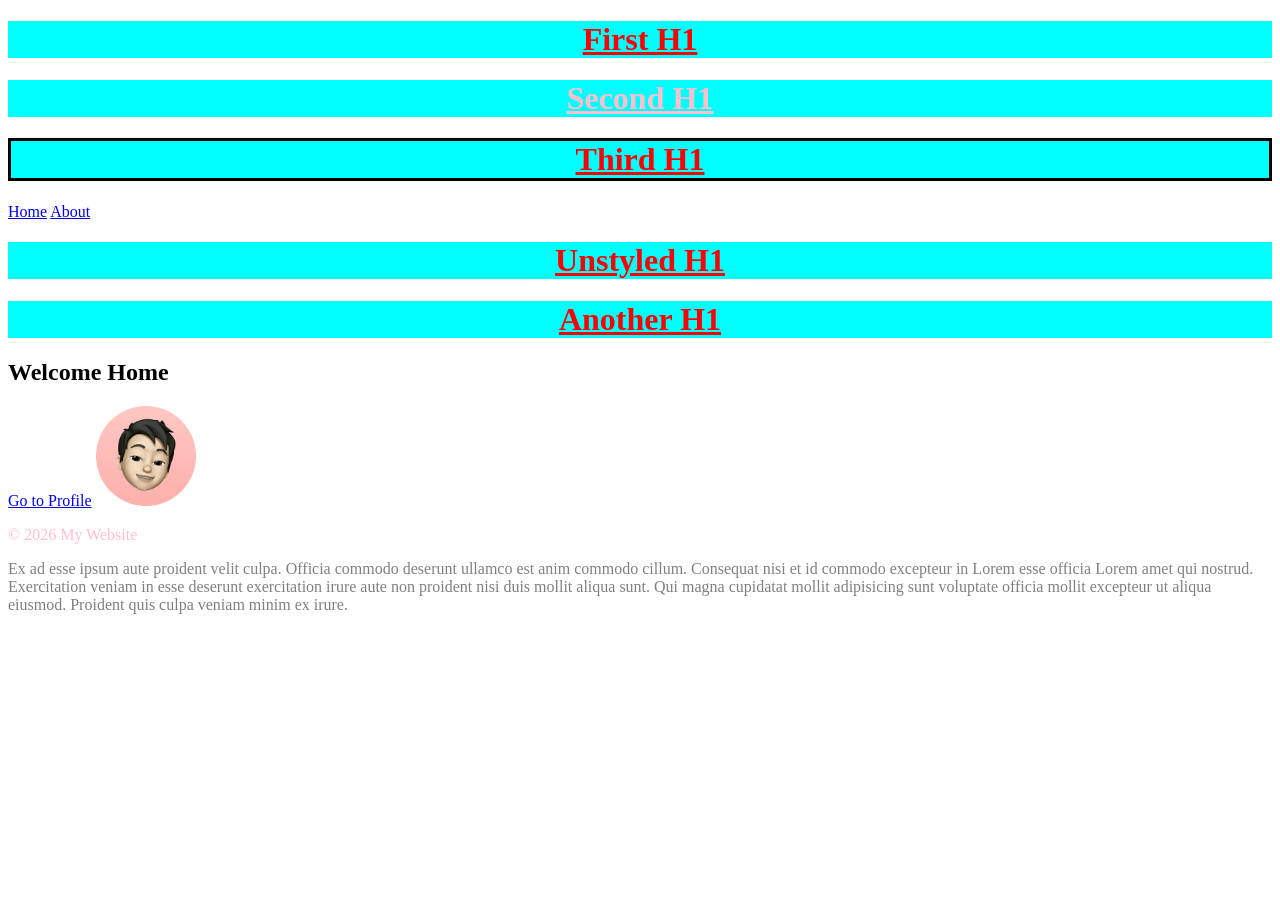
<file: index.html>
<!DOCTYPE html>
<html>

<head>
    <title>Document</title>
     <meta name="viewport" content="width=device-width, initial-scale=1.0">
    <style>
        /* Element Selector */
        h1 {
            color: red;
            text-decoration: underline;
            background-color: aqua;
            text-align: center;
        }

        p {
            color: gray;
        }
        /* Element Selector Ended */

        /* Class Selector */
        .color-pink {
            color: pink;
        }

        /* Class Selector Ended */


        /* ID Selector */
        #third-h1{
            border-width: 3px;
            border-color: black;
            border-style: solid;
        }
        /* ID Selector Ended */
    </style>
</head>

<body>
    <header>
        <h1>First H1</h1>
        <h1 class="color-pink">Second H1</h1>
        <h1 id="third-h1">Third H1</h1>
        <nav>
            <a href="index.html">Home</a>
            <a href="about.html">About</a>
        </nav>
        <h1>Unstyled H1</h1>
        <h1>Another H1</h1>
        
    </header>

    <main>
        <section>
            <h2>Welcome Home</h2>
            <a href="dashboard/profile.html">Go to Profile</a>

            <img src="profile.png" width="100" />
        </section>
    </main>

    <footer>
        <p class="color-pink">© 2026 My Website</p>
    </footer>

    <p>Ex ad esse ipsum aute proident velit culpa. Officia commodo deserunt ullamco est anim commodo cillum. Consequat nisi et id commodo excepteur in Lorem esse officia Lorem amet qui nostrud. Exercitation veniam in esse deserunt exercitation irure aute non proident nisi duis mollit aliqua sunt. Qui magna cupidatat mollit adipisicing sunt voluptate officia mollit excepteur ut aliqua eiusmod. Proident quis culpa veniam minim ex irure.</p>
</body>

</html>
</file>
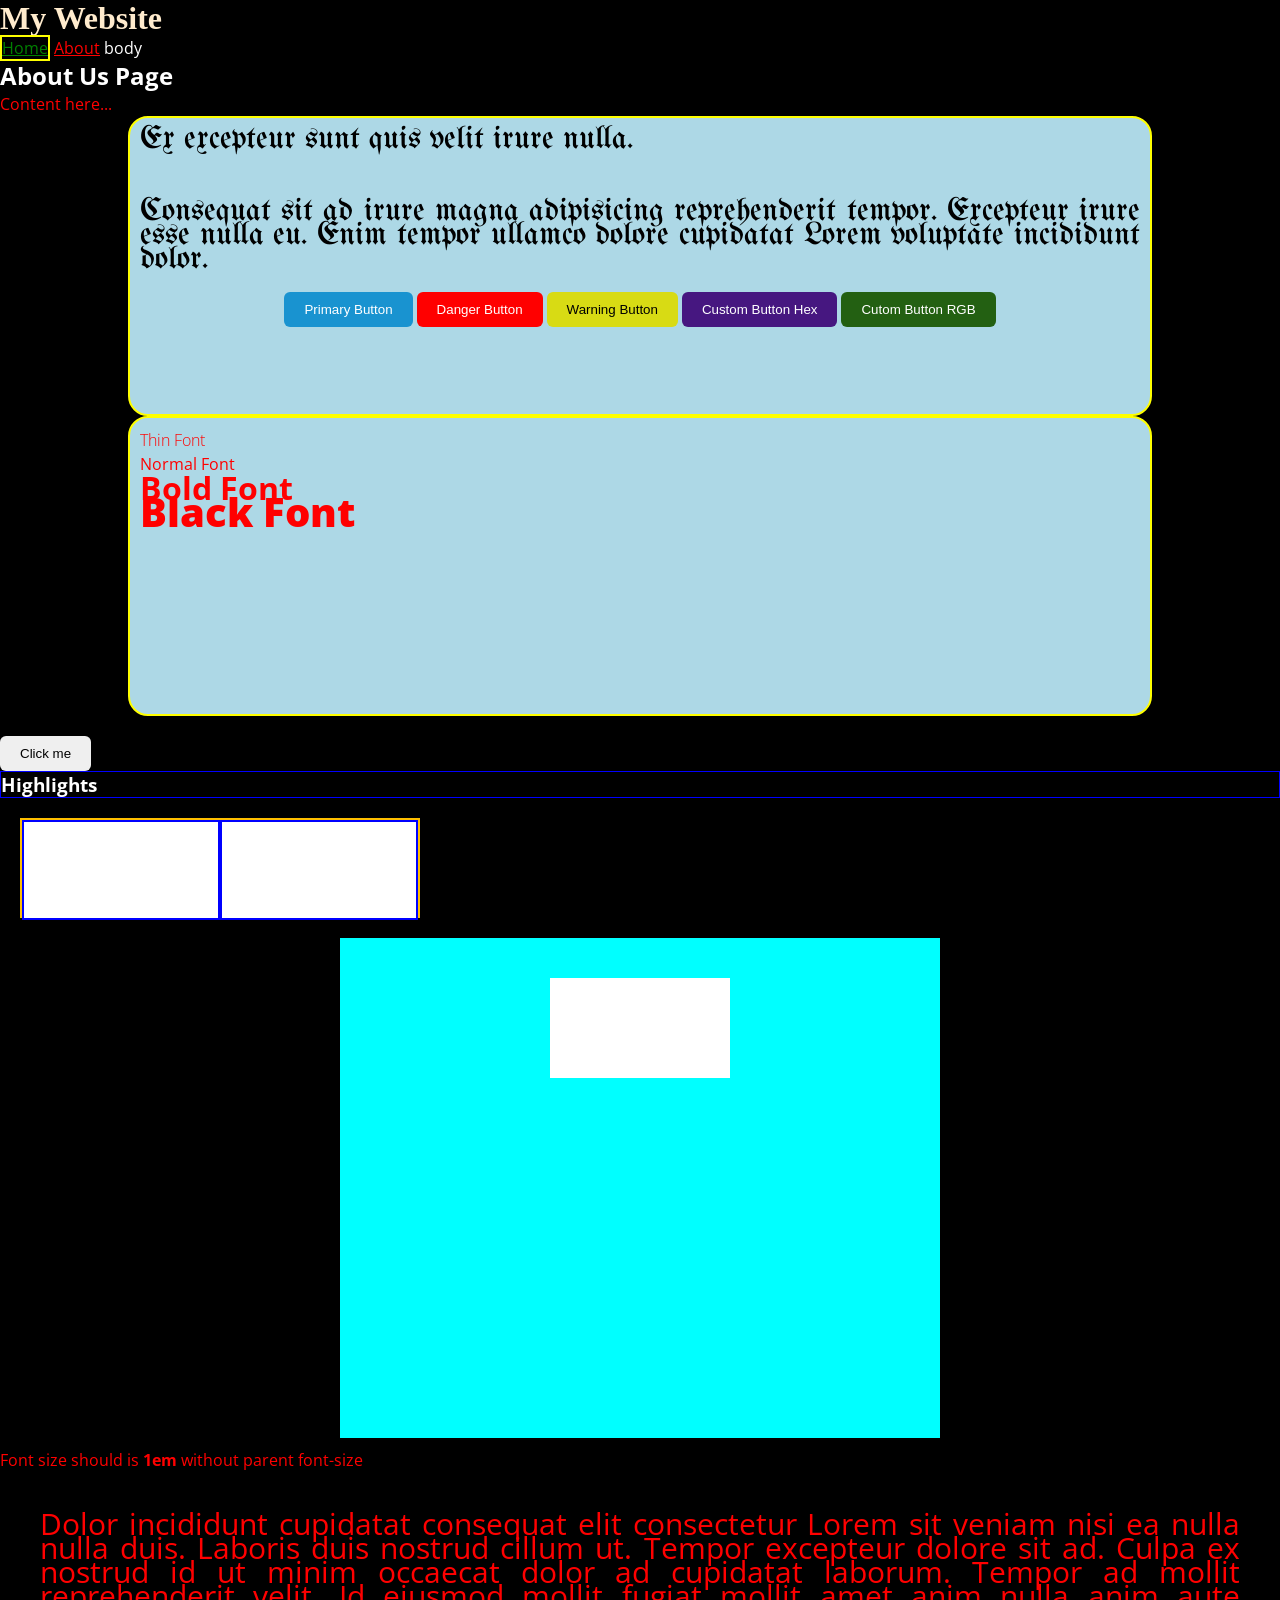
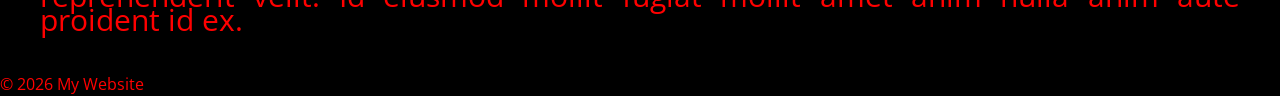
<file: about.html>
<!DOCTYPE html>
<html>

<head>
    <title>About Us</title>
    <!-- <link rel="preconnect" href="https://fonts.googleapis.com">
    <link rel="preconnect" href="https://fonts.gstatic.com" crossorigin>
    <link href="https://fonts.googleapis.com/css2?family=UnifrakturMaguntia&display=swap" rel="stylesheet"> -->
    <link rel="stylesheet" href="style.css">
</head>

<body class="dark">
    <header>
        <h1>My Website</h1>
        <nav>
            <a class="no-highlight" href="index.html">Home</a>
            <a href="about.html">About</a>
            body
        </nav>
    </header>

    <main>
        <section>
            <h2>About Us Page</h2>
            <p>Content here...</p>
        </section>

        <div class="box">
            <p class="code" style="font-size: 2rem;">Ex excepteur sunt quis velit irure nulla. <br /> <br> <br>
                Consequat
                sit ad irure magna adipisicing
                reprehenderit tempor.
                Excepteur irure esse nulla eu. Enim tempor ullamco dolore cupidatat Lorem voluptate incididunt dolor.
            </p>
            <button class="btn btn-primary">Primary Button</button>
            <button class="btn btn-danger">Danger Button</button>
            <button class="btn btn-warning">Warning Button</button>
            <button class="btn btn-custom">Custom Button Hex</button>
            <button class="btn btn-custom-rgb">Cutom Button RGB</button>
        </div>

        <div class="box">
            <p class="text-sm thin">Thin Font</p>
            <p class="text-normal normal">Normal Font</p>
            <p class="text-2xl bold">Bold Font</p>
            <p class="text-5xl black">Black Font</p>
        </div>

        <button class="btn">Click me</button>

        <section>
            <h3 class="no-highlight" id="hightlight-title">Highlights</h3>

            <!-- <ul>
                <li class="highlight font-bold" id="free-wifi" style="font-size: 30px;">Free Wifi</li>
                <li class="">24/7 Power</li>
                <li class="highlight">Clean Water</li>
                <li class="">Good Roads</li>
            </ul> -->
        </section>

        <section>
            <!-- 400px Width -->
            <div class="parent-container">
                <!-- 200px each -->
                <span class="child-container"></span>
                <span class="child-container"></span>
            </div>

            <div class="sized-parent-box">
                <div class="sized-child-box"></div>
            </div>
        </section>


        <div>
            <p style="font-size: 1em">Font size should is <strong>1em</strong> without parent font-size</p>
        </div>

        <section style="font-size: 20px; padding: 2em;">
            <div style="font-size: 1.5em">
                <p style="font-size: 1em;">Dolor incididunt cupidatat consequat elit consectetur Lorem sit veniam nisi
                    ea nulla nulla duis. Laboris duis nostrud cillum ut. Tempor excepteur dolore sit ad. Culpa ex
                    nostrud id ut minim occaecat dolor ad cupidatat laborum. Tempor ad mollit reprehenderit velit. Id
                    eiusmod mollit fugiat mollit amet anim nulla anim aute proident id ex.</p>
            </div>
        </section>
    </main>


    <footer>
        <p>© 2026 My Website</p>
    </footer>
</body>

</html>
</file>
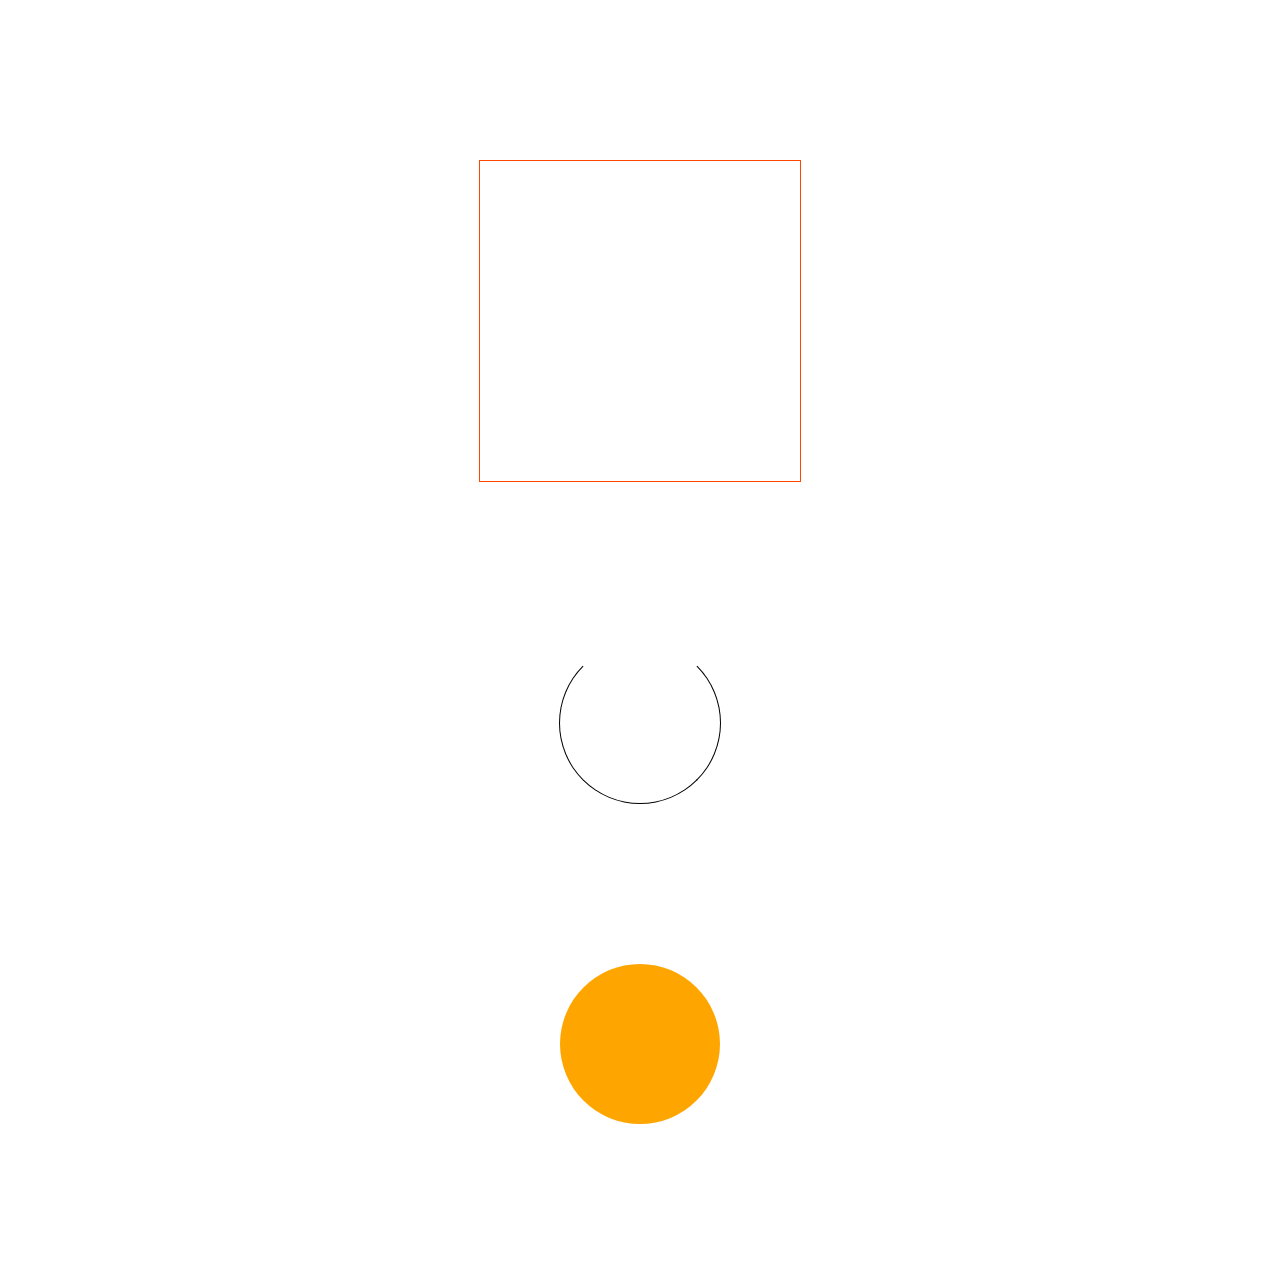
<file: animations.html>
<!DOCTYPE html>
<html lang="en">

<head>
    <meta charset="UTF-8">
    <meta name="viewport" content="width=device-width, initial-scale=1.0">
    <title>Animations</title>
    <style>
        @keyframes pulse {

            0%,
            100% {
                transform: scale(1);
                background-color: red;
            }

            50% {
                transform: scale(1.2);
                background-color: blue;
            }
        }

        @keyframes spin {
            from {
                transform: rotate(0deg);
            }

            to {
                transform: rotate(360deg);
            }
        }

        @keyframes bounce {

            0%,
            100% {
                transform: translateY(0);
            }

            50% {
                transform: translateY(-20px);
            }
        }



        .card {
            height: 20rem;
            width: 20rem;
            margin: 10rem auto;
            border: 1px solid orangered;
            /* animation-name: pulse;
            animation-duration: 1.5s;
            animation-timing-function: ease;
            animation-iteration-count: infinite;
            animation-delay: 5s; */
            animation: pulse 1.5s ease infinite;
        }

        .loader {
            height: 10rem;
            width: 10rem;
            border-radius: 10rem;
            margin: 10rem auto;
            border: 1px solid black;
            border-top-color: transparent;
            animation: spin 1.5s ease infinite;
        }

        .bouncer {
            height: 10rem;
            width: 10rem;
            border-radius: 10rem;
            margin: 10rem auto;
            background-color: orange;
            animation: bounce 1s ease infinite;
        }
    </style>
</head>

<body>
    <div class="card">

    </div>

    <div class="loader"></div>

    <div class="bouncer"></div>
</body>

</html>
</file>
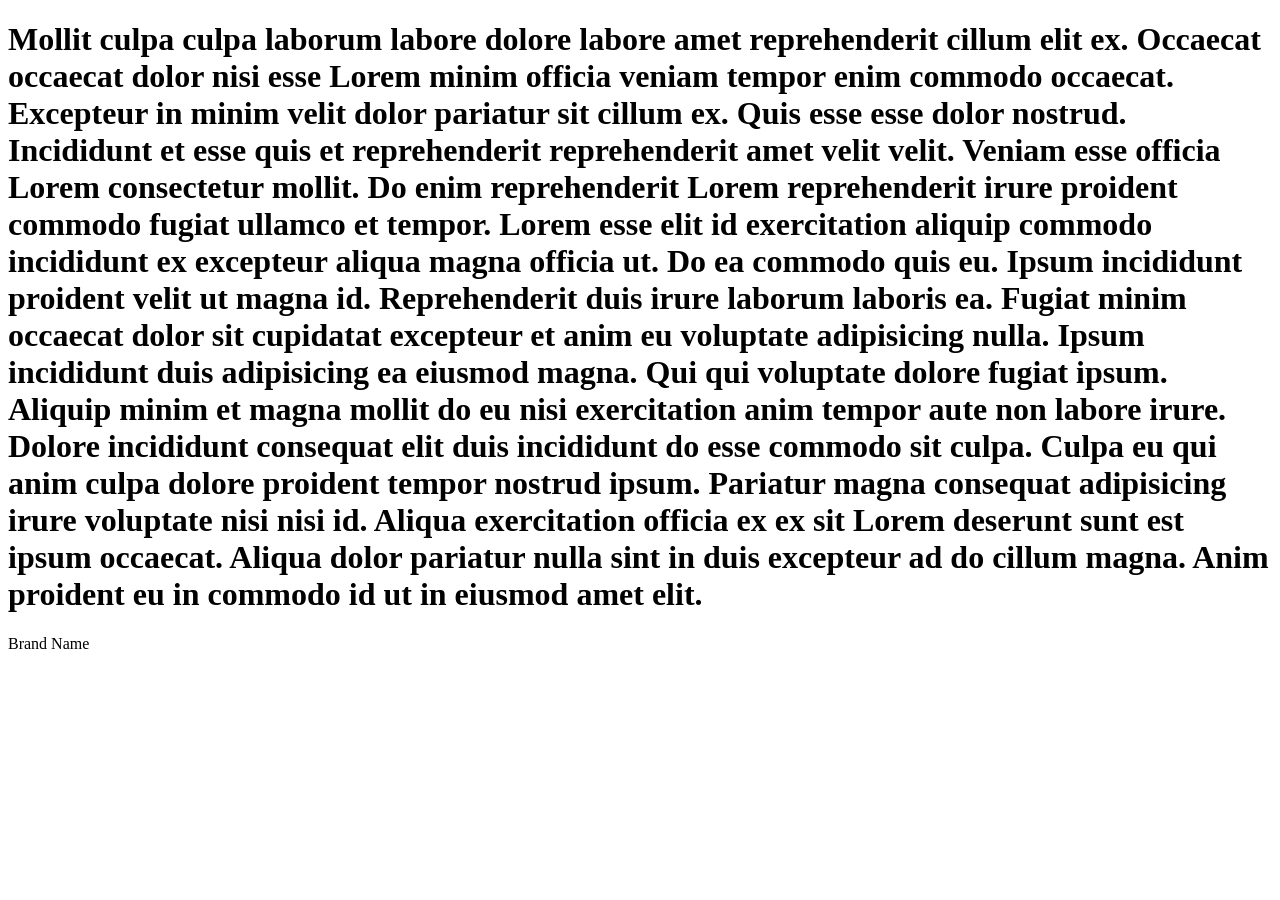
<file: formatting.html>
<!DOCTYPE html>
<html>
<head>
<title>Document</title>
</head>
<body>
<h1>Mollit culpa culpa laborum labore dolore labore amet reprehenderit cillum elit ex. Occaecat occaecat dolor nisi esse Lorem minim officia veniam tempor enim commodo occaecat. Excepteur in minim velit dolor pariatur sit cillum ex. Quis esse esse dolor nostrud. Incididunt et esse quis et reprehenderit reprehenderit amet velit velit. Veniam esse officia Lorem consectetur mollit.

Do enim reprehenderit Lorem reprehenderit irure proident commodo fugiat ullamco et tempor. Lorem esse elit id exercitation aliquip commodo incididunt ex excepteur aliqua magna officia ut. Do ea commodo quis eu. Ipsum incididunt proident velit ut magna id. Reprehenderit duis irure laborum laboris ea.

Fugiat minim occaecat dolor sit cupidatat excepteur et anim eu voluptate adipisicing nulla. Ipsum incididunt duis adipisicing ea eiusmod magna. Qui qui voluptate dolore fugiat ipsum. Aliquip minim et magna mollit do eu nisi exercitation anim tempor aute non labore irure.

Dolore incididunt consequat elit duis incididunt do esse commodo sit culpa. Culpa eu qui anim culpa dolore proident tempor nostrud ipsum. Pariatur magna consequat adipisicing irure voluptate nisi nisi id.

Aliqua exercitation officia ex ex sit Lorem deserunt sunt est ipsum occaecat. Aliqua dolor pariatur nulla sint in duis excepteur ad do cillum magna. Anim proident eu in commodo id ut in eiusmod amet elit.</h1>

<footer>
<div>
<p>Brand Name</p>
</div>
</footer>
</body>
</html>
</file>
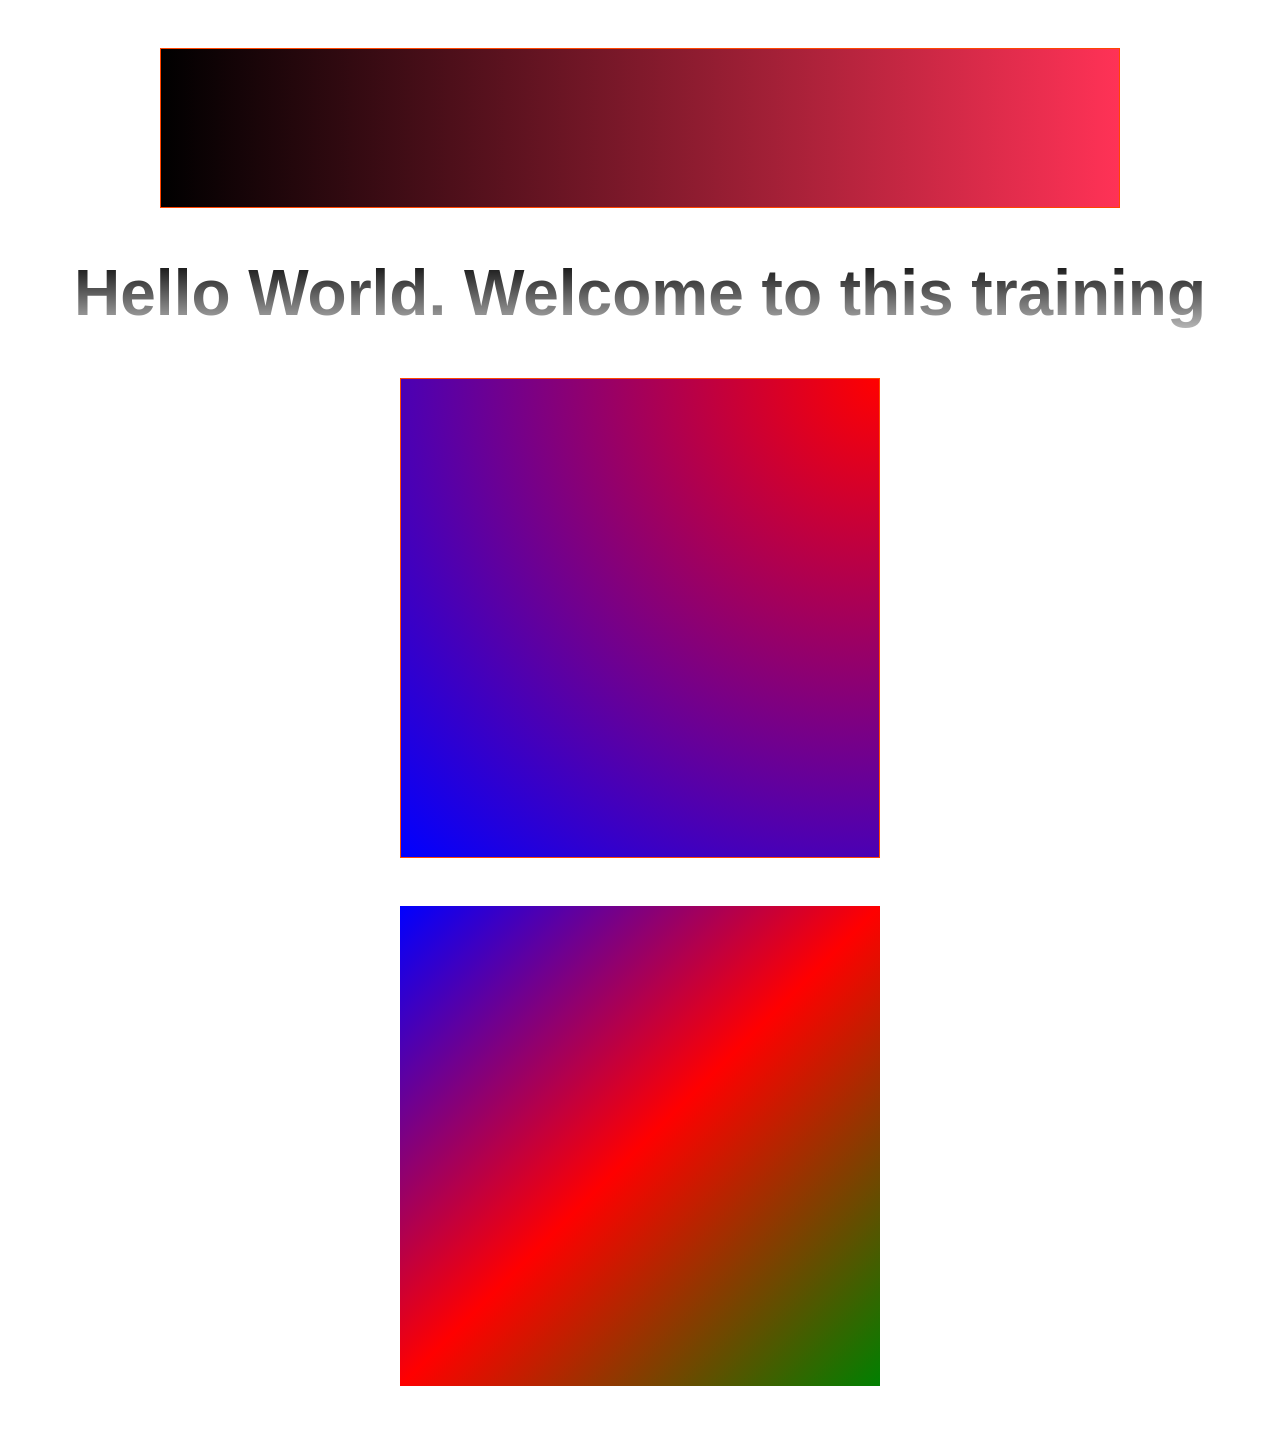
<file: gradient.html>
<!DOCTYPE html>
<html lang="en">

<head>
    <meta charset="UTF-8">
    <meta name="viewport" content="width=device-width, initial-scale=1.0">
    <title>Document</title>
    <style>
        * {
            padding: 0;
            margin: 0;
            box-sizing: border-box;
        }

        .linear-gradient {
            width: 60rem;
            height: 10rem;
            margin: 3rem auto;
            border: 1px orangered solid;
            /* background: linear-gradient(135deg, #FF3256, #00D9FF, #FF3256); */
            background: linear-gradient(to right, #000000, #FF3256);
        }

        .radial-gradient {
            width: 30rem;
            height: 30rem;
            margin: 3rem auto;
            border: 1px orangered solid;
            background: radial-gradient(circle at top right, red, blue);
        }

        .gradient-text {
            text-align: center;
            font-size: 4rem;
            font-family: Impact, Haettenschweiler, 'Arial Narrow Bold', sans-serif;
            background: linear-gradient(to bottom, #000000, #00000046);
            background-clip: text;
            color: transparent;
            -webkit-background-clip: text;
            -webkit-text-fill-color: transparent;
        }

        .card {
            width: 30rem;
            height: 30rem;
            margin: 3rem auto;
            background: linear-gradient(135deg, blue, red, green);
        }
    </style>
</head>

<body>
    <div class="linear-gradient"></div>
    <h1 class="gradient-text">Hello World. Welcome to this training</h1>
    <div class="radial-gradient"></div>
    <div class="card"></div>
</body>

</html>
</file>
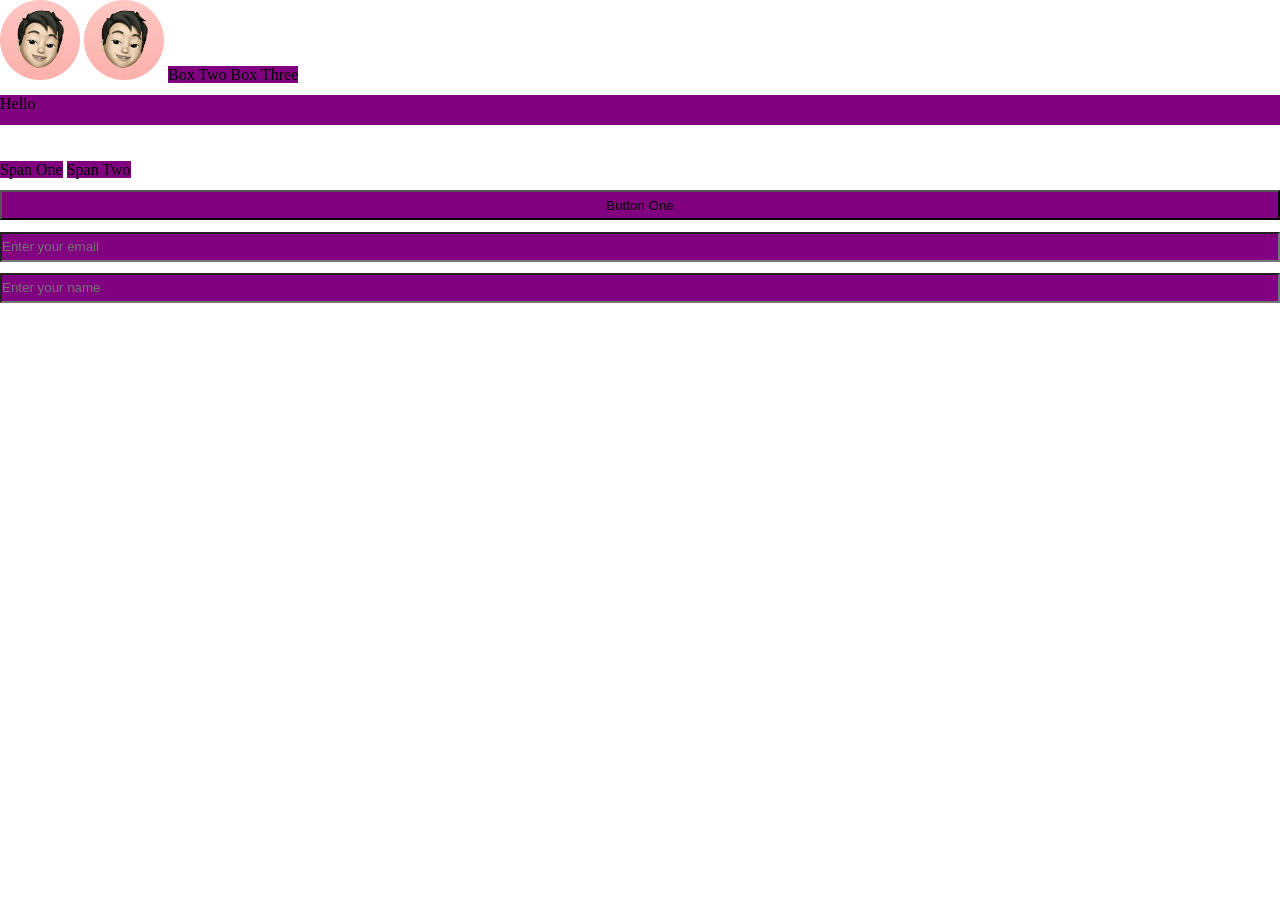
<file: viewport.html>
<!DOCTYPE html>
<html lang="en">

<head>
    <meta charset="UTF-8">
    <meta name="viewport" content="width=device-width, initial-scale=1.0">
    <title>Document</title>
    <style>
        * {
            padding: 0px;
            margin: 0px;
            box-sizing: border-box;
        }

        .page-container {
            background-color: brown;
            height: 40px;
            /* min-width: 200px;
            width: 1000px;
            max-width: 80vw; */
        }

        div {
            display: block;
        }

        .bg-purple {
            background-color: purple;
            height: 30px;
            margin-top: 0.7rem;
        }

        .block {
            display: block;
            width: 100%;
        }

        .inline {
            display: inline;
        }

        .inline-block{
            display: inline-block;
        }

        img {
            height: 5rem;
            width: 5rem;
        }

        .hidden {
            display: none;
        }
    </style>
</head>

<body>
    <div>
        <img src="profile.png" />
        <img src="profile.png" />
        <div class="page-container bg-purple hidden" style="width: 500px;">
            Box One
        </div>
        <div class="page-container bg-purple inline">
            Box Two
        </div>
        <div class="page-container bg-purple inline">
            Box Three
        </div>

        <p class="bg-purple">Hello</p>
        <br>
        <br>
        <span class="bg-purple">Span One</span>
        <span class="bg-purple">Span Two</span>
        <button class="bg-purple block">Button One</button>
        <input placeholder="Enter your email" type="email" class="bg-purple block" />
        <input placeholder="Enter your name" type="name" class="bg-purple block" />
    </div>
</body>

</html>
</file>
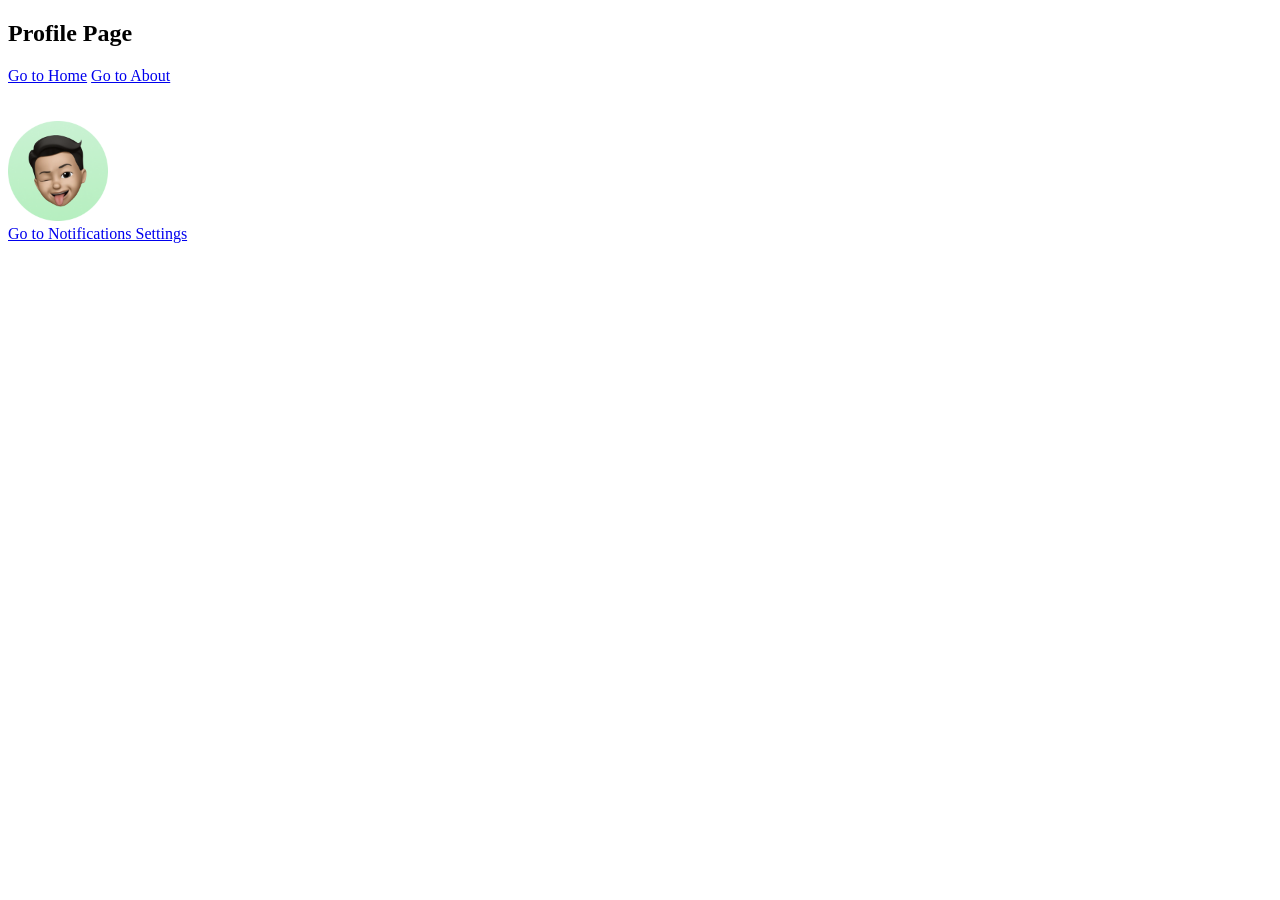
<file: dashboard/profile.html>
<!DOCTYPE html>
<html>
<head>
    <title>Document</title>
</head>
<body>
    <h2>Profile Page</h2>

    <div>
        <a href="../index.html">Go to Home</a>
        <a href="../about.html">Go to About</a>
    </div>

    <br>
    <br>
    <img src="settings/boy.png" alt="Boy" width="100"/>
    <br>

    <div>
        <a href="settings/notification-settings.html">Go to Notifications Settings</a>
    </div>
</body>
</html>
</file>
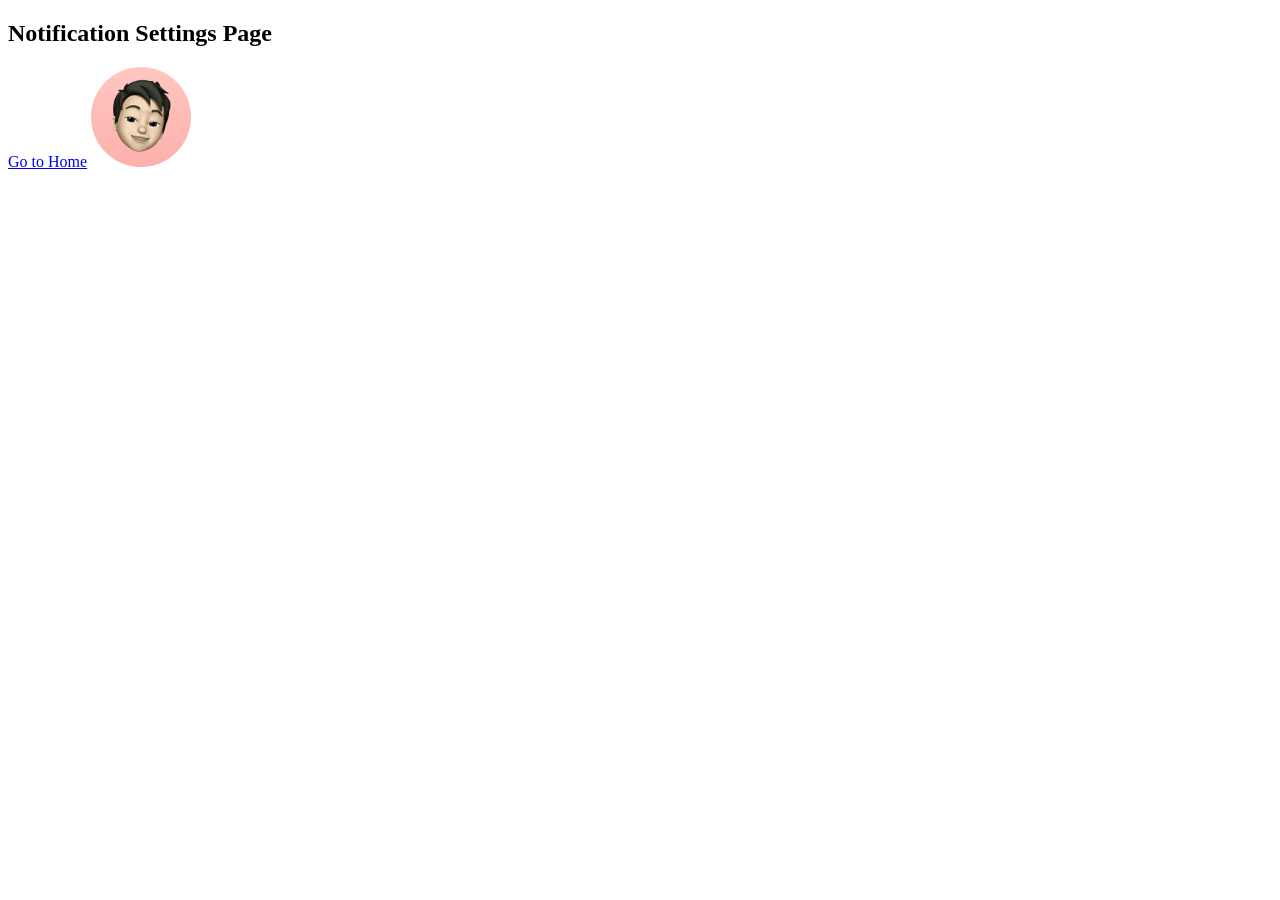
<file: dashboard/settings/notification-settings.html>
<!DOCTYPE html>
<html>
<head>
    <title>Document</title>
</head>
<body>
    <h2>Notification Settings Page</h2>

    <div>
        <a href="../../index.html">Go to Home</a>

        <img src="../../profile.png" width="100" alt="Profile" />
    </div>
</body>
</html>
</file>
<file: style.css>
/* @import url("https://fonts.googleapis.com/css2?family=UnifrakturMaguntia&display=swap"); */
@import url("https://fonts.googleapis.com/css2?family=Open+Sans:ital,wght@0,300..800;1,300..800&display=swap");

@font-face {
  font-family: "customfont";
  src: url("UnifrakturMaguntia-Regular.ttf");
}

* {
  margin: 0px;
  padding: 0px;
  box-sizing: border-box;
}

.no-highlight {
  border: 2px solid yellow;
}

h3 {
  border: 1px solid blue !important;
}

/* The element must match both selector (a  .no-hightlight) */
a.no-highlight {
  color: green;
}

/* Element must match at least one of the selectors */
p,
a {
  color: red;
}

a {
}
.anything {
}

body {
  font-family: "Open Sans", Helvetica, sans-serif;
}

h1 {
  font-family: Georgia, serif;
  color: blanchedalmond;
}

p {
  line-height: 24px;
  text-align: justify;
}

.code {
  font-family: "customfont", cursive;
  color: #000000;
}

.highlight {
  background-color: yellow;
  color: black;
}

.font-bold {
  font-weight: bold;
}

.thin {
  font-weight: 300;
}

.normal {
  font-weight: 400;
}

.bold {
  font-weight: 700;
}

.black {
  font-weight: 900;
}

.text-xs {
  font-size: 12px;
}

.text-sm {
  font-size: 16px;
}

.text-normal {
  font-size: 16px;
}

.text-lg {
  font-size: 18px;
}

.text-xl {
  font-size: 20px;
}

.text-2xl {
  font-size: 32px;
}

.text-3xl {
  font-size: 24px;
}

.text-5xl {
  font-size: 40px;
}

#free-wifi {
  border-color: blue;
  border-width: 2px;
  border-style: solid;
}

.dark {
  background-color: black;
  color: white;
}

#margin-sample {
  margin: 20px;

  margin-top: 10px;
  margin-right: 15px;
  margin-bottom: 20px;
  margin-left: 25px;

  /* Top Right Bottom Left */
  margin: 10px 15px 20px 25px;

  /* Top Right Bottom Left */
  margin: 10px 25px 10px 25px;

  /* Vertical Horizontal */
  margin: 10px 25px;

  margin-left: auto;
  margin-right: auto;
}

.box {
  margin: 0 auto;
  padding: 10px 10px 5px 10px;
  width: 80%;
  height: 300px;
  border-width: 2px;
  border-style: solid;
  border-color: yellow;
  background-color: lightblue;
  text-align: center;
  border-radius: 20px;
}
.btn {
  padding-top: 10px;
  padding-right: 20px;
  padding-bottom: 10px;
  padding-left: 20px;
  margin-top: 20px;
  border: none;
  border-radius: 6px;
}

.btn-primary {
  background-color: rgb(25, 147, 208);
  color: white;
}

.btn-danger {
  background-color: red;
  color: white;
}

.btn-warning {
  background-color: rgb(216, 219, 20);
  color: black;
}

/* Hex Colors Started */

.btn-custom {
  background-color: #461780;
  color: #ffffff;
}

/* Hex Colors Ended */

/* RGB Colors Started */

.btn-custom-rgb {
  background-color: rgb(35, 96, 18);
  color: rgb(255, 255, 255);
}

/* RGB Colors Ended */

/* If you have a conflicting stlye in your class, it will override the one in the tag */

.parent-container {
  background-color: #461780;
  height: 100px;
  width: 400px;
  border: 2px #ffbf00 solid;
  margin: 20px;
  display: flex;
}

.child-container {
  background-color: #ffffff;
  height: 100px;
  width: 200px;
  padding: 20px;
  border: 2px #0000ff solid;
}

.sized-parent-box {
  width: 800px;
  margin: 10px auto;
  background: aqua;
  height: 500px;
  width: 600px;
  padding: 40px 0px;
}

.sized-child-box {
  background-color: white;
  width: 30%;
  height: 100px;
  margin: 0 auto;
}
</file>
